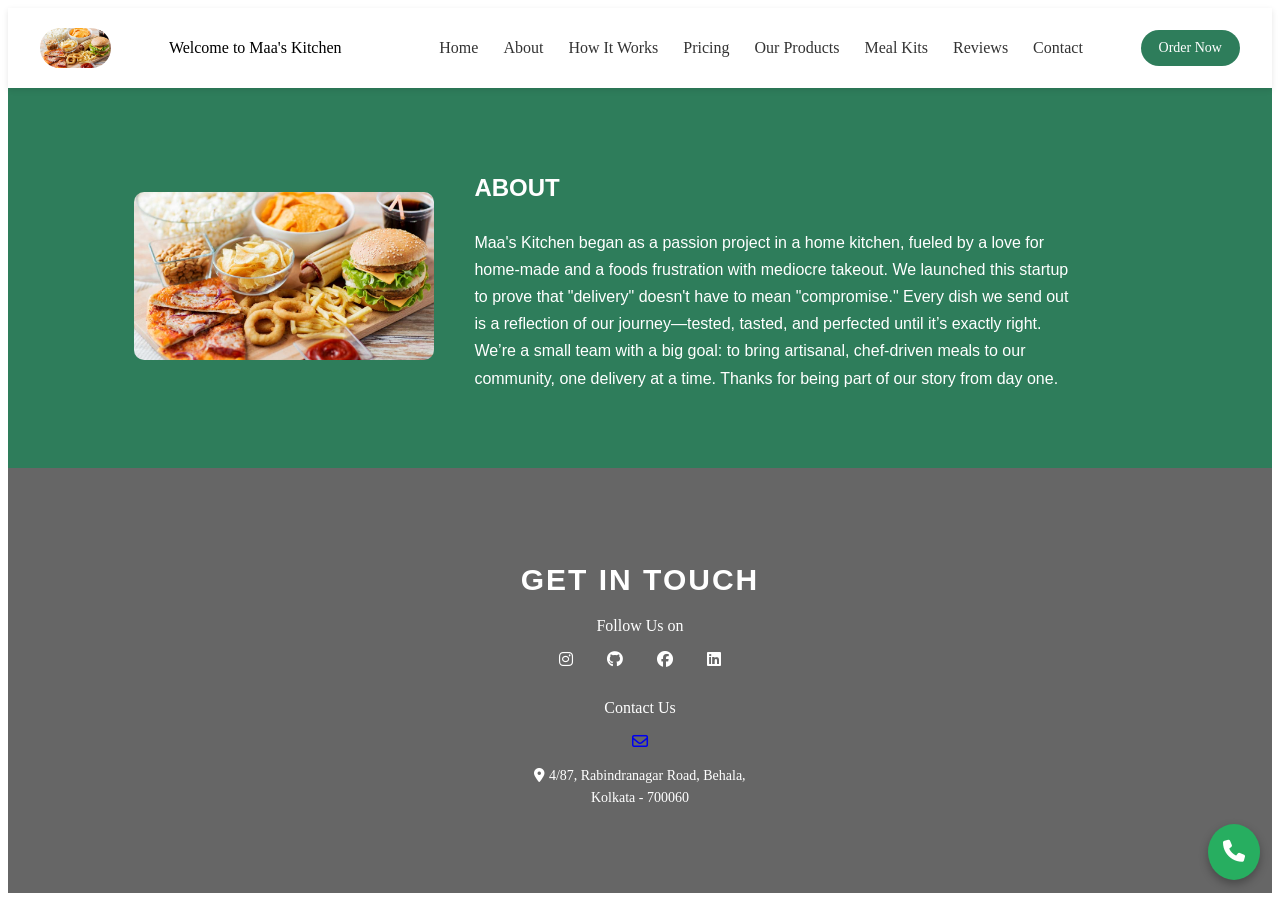
<file: about.html>
<!DOCTYPE html>
<html lang="en">

<head>
    <meta charset="UTF-8">
    <meta name="viewport" content="width=device-width, initial-scale=1.0">

    <title>Maa's Kitchen</title>
    <link rel="stylesheet" href="https://cdnjs.cloudflare.com/ajax/libs/font-awesome/6.5.0/css/all.min.css">
    <link rel="stylesheet" href="style.css">
</head>

<body>
    <nav id="navbar">
    <div class="nav-container">

        <div class="logo" id="site-logo">
            <a href="home.html">
            <img src="images\image1.jpg" alt="Kitchen Comforts Logo">
            </a>
        </div>
        <div class="logo-text">
            <p>Welcome to Maa's Kitchen</p>
        </div>
        <ul class="nav-links">

        <li><a href="home.html">Home</a></li>
        <li><a href="about.html">About</a></li>
        <li><a href="how_it_works.html">How It Works</a></li>
        <li><a href="pricing.html">Pricing</a></li>
        <li><a href="products.html">Our Products</a></li>
        <li><a href="meal_kits.html">Meal Kits</a></li>
        <li><a href="reviews.html">Reviews</a></li>
        <li><a href="contact.html">Contact</a></li>

        </ul>
    
        <div class="nav-actions">

        <a href="products.html" id="order-btn" class="order-btn">Order Now</a>

        </div>

    </div>
    </nav>
        <section id="about">
        <div class="container about-container">
        
        <div class="about-image">
        <img src="images\image1.jpg" alt="Fresh ingredients">
        </div>

        <div class="about-text">
        <h2>ABOUT</h2>
        <p>Maa's Kitchen began as a passion project in a home kitchen, 
            fueled by a love for home-made and a foods frustration with mediocre takeout. 
            We launched this startup to prove that "delivery" doesn't have to mean "compromise." 
            Every dish we send out is a reflection of our journey—tested, tasted, and perfected 
            until it’s exactly right. We’re a small team with a big goal: to bring artisanal, 
            chef-driven meals to our community, one delivery at a time. 
            Thanks for being part of our story from day one.</p>
        </div>

        </div>
    </section>
    <footer id="contact">

        <h2>GET IN TOUCH</h2>
        <p>Follow Us on</p>

        <div class="socials">
        <a href="https://www.instagram.com/banerjee_001?igsh=MWw5eWxtcHE4cXJudg==" target="_blank">
            <i class="fab fa-instagram"></i>
        </a>
        <a href="https://github.com/KayBeeXD" target="_blank">
            <i class="fab fa-github"></i>
        </a>
        <a href="https://www.facebook.com/share/1AgYkaKSDb/" target="_blank">
            <i class="fab fa-facebook"></i>
        </a>
        <a href="https://www.linkedin.com/in/kundan-banerjee-b803bb38a?utm_source=share&utm_campaign=share_via&utm_content=profile&utm_medium=android_app" target="_blank">
            <i class="fab fa-linkedin"></i>
        </a>
        </div>

        <div class="phone">
        <p>Contact Us</p>
        <a href="mailto:banerjee.kundan2001@gmail.com" target="_blank">
            <i class="fa-regular fa-envelope"></i>
        </a>

        <a href="tel:+918697555654" class="call-button">
            <i class="fas fa-phone"></i>
        </a>

        </div>
        <div class="locations">
            <p><i class="fa-solid fa-location-dot"></i> 4/87, Rabindranagar Road, Behala, Kolkata - 700060</p>
        </div>
    </footer>
    <script src="script.js"></script>
</body>
</html>
</file>
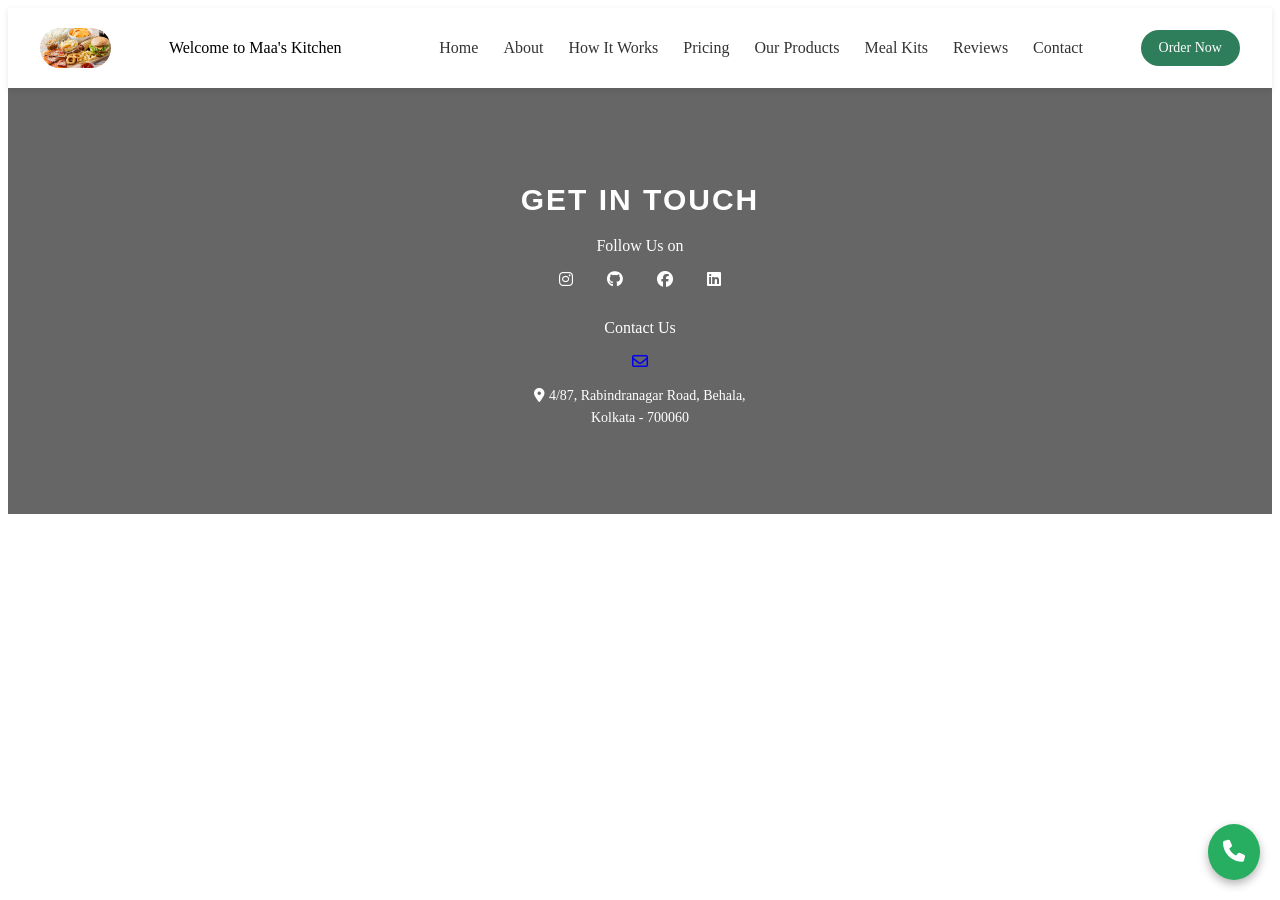
<file: contact.html>
<!DOCTYPE html>
<html lang="en">

<head>
    <meta charset="UTF-8">
    <meta name="viewport" content="width=device-width, initial-scale=1.0">

    <title>Maa's Kitchen</title>
    <link rel="stylesheet" href="https://cdnjs.cloudflare.com/ajax/libs/font-awesome/6.5.0/css/all.min.css">
    <link rel="stylesheet" href="style.css">
</head>

<body>
    <nav id="navbar">
    <div class="nav-container">
        <div class="logo" id="site-logo">
            <a href="#hero">
            <img src="images\image1.jpg" alt="Kitchen Comforts Logo">
            </a>
        </div>
        <div class="logo-text">
            <p>Welcome to Maa's Kitchen</p>
        </div>
        <ul class="nav-links">

        <li><a href="home.html">Home</a></li>
        <li><a href="about.html">About</a></li>
        <li><a href="how_it_works.html">How It Works</a></li>
        <li><a href="pricing.html">Pricing</a></li>
        <li><a href="products.html">Our Products</a></li>
        <li><a href="meal_kits.html">Meal Kits</a></li>
        <li><a href="reviews.html">Reviews</a></li>
        <li><a href="contact.html">Contact</a></li>

        </ul>
        
        <div class="nav-actions">

        <a href="products.html" id="order-btn" class="order-btn">Order Now</a>

        </div>

    </div>
    </nav>    
    <footer id="contact">

        <h2>GET IN TOUCH</h2>
        <p>Follow Us on</p>

        <div class="socials">
        <a href="https://www.instagram.com/banerjee_001?igsh=MWw5eWxtcHE4cXJudg==" target="_blank">
            <i class="fab fa-instagram"></i>
        </a>
        <a href="https://github.com/KayBeeXD" target="_blank">
            <i class="fab fa-github"></i>
        </a>
        <a href="https://www.facebook.com/share/1AgYkaKSDb/" target="_blank">
            <i class="fab fa-facebook"></i>
        </a>
        <a href="https://www.linkedin.com/in/kundan-banerjee-b803bb38a?utm_source=share&utm_campaign=share_via&utm_content=profile&utm_medium=android_app" target="_blank">
            <i class="fab fa-linkedin"></i>
        </a>
        </div>

        <div class="phone">
        <p>Contact Us</p>
        <a href="mailto:banerjee.kundan2001@gmail.com" target="_blank">
            <i class="fa-regular fa-envelope"></i>
        </a>

        <a href="tel:+918697555654" class="call-button">
            <i class="fas fa-phone"></i>
        </a>

        </div>
        <div class="locations">
            <p><i class="fa-solid fa-location-dot"></i> 4/87, Rabindranagar Road, Behala, Kolkata - 700060</p>
        </div>
    </footer>
<script src="script.js"></script>
</body>
</html>
</file>
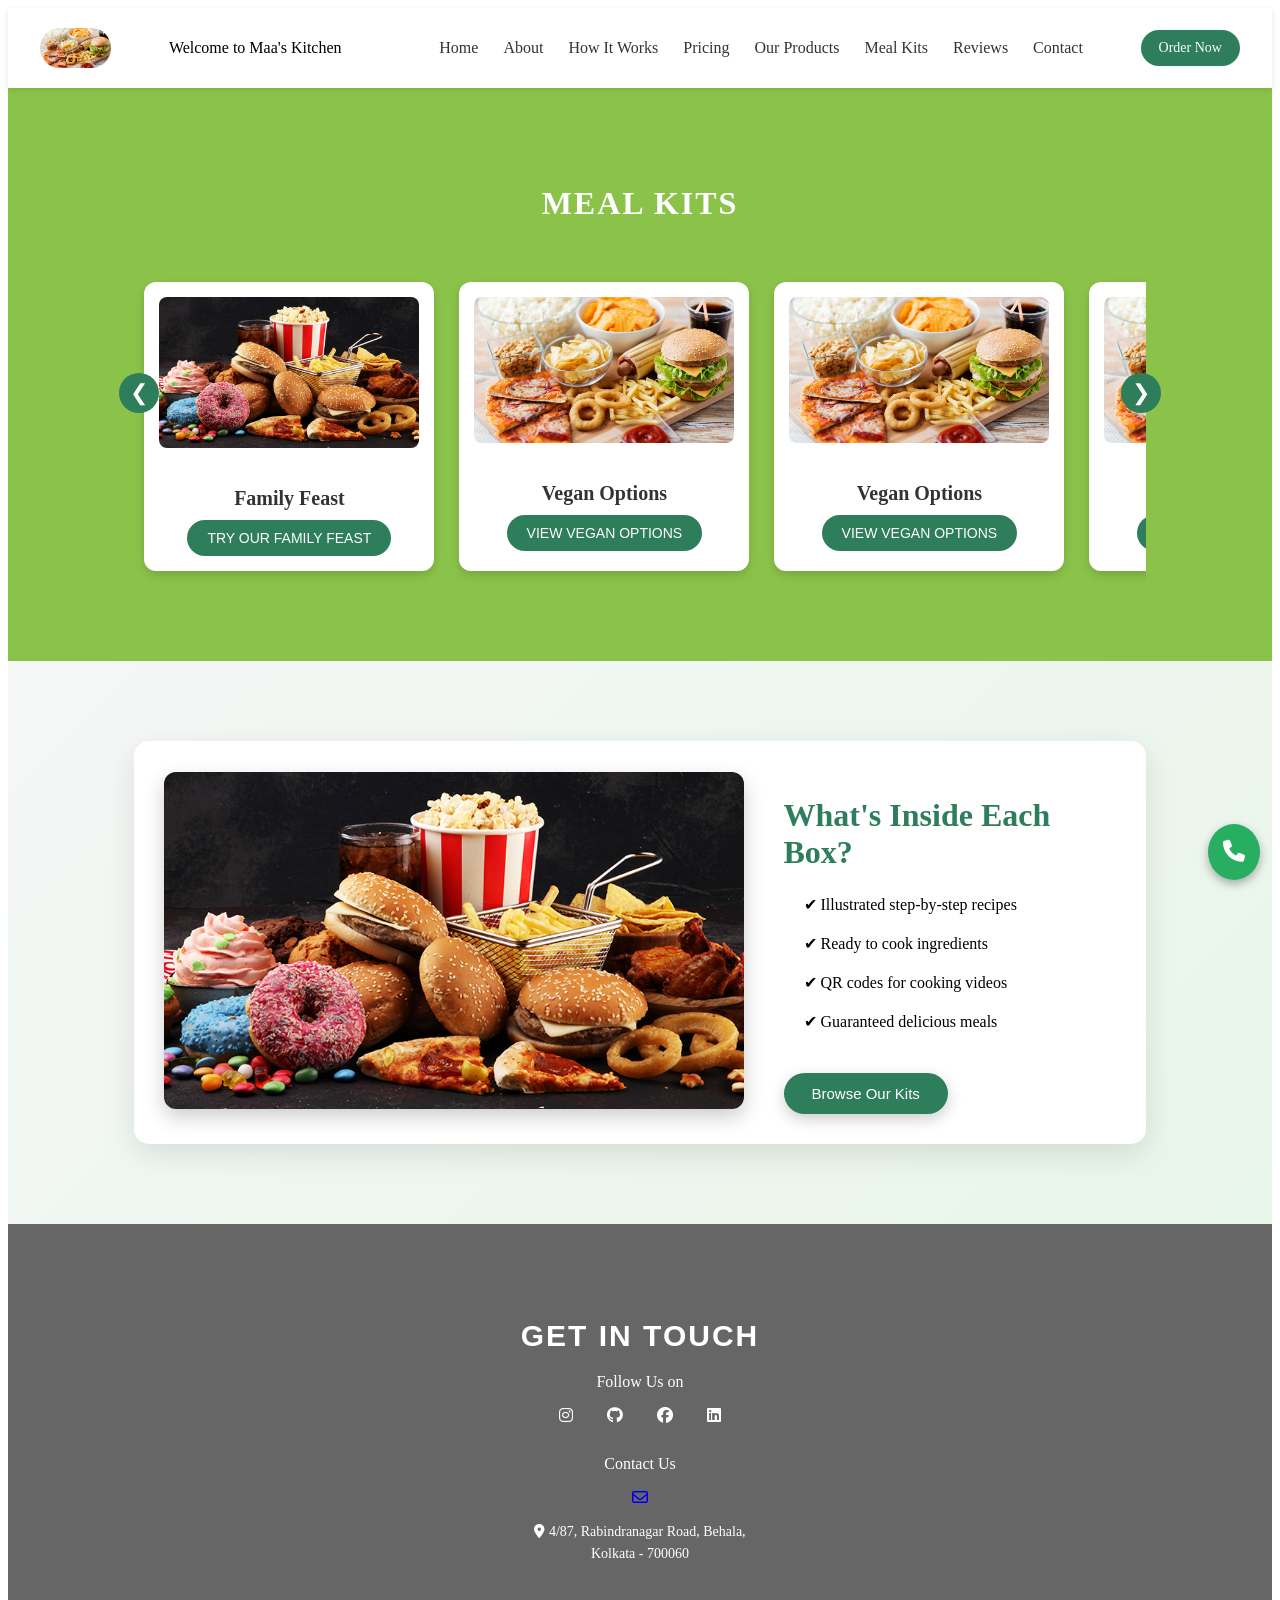
<file: meal_kits.html>
<!DOCTYPE html>
<html lang="en">

<head>
    <meta charset="UTF-8">
    <meta name="viewport" content="width=device-width, initial-scale=1.0">

    <title>Maa's Kitchen</title>
    <link rel="stylesheet" href="https://cdnjs.cloudflare.com/ajax/libs/font-awesome/6.5.0/css/all.min.css">
    <link rel="stylesheet" href="style.css">
</head>

<body>
    <nav id="navbar">
    <div class="nav-container">

        <div class="logo" id="site-logo">
            <a href="#hero">
            <img src="images\image1.jpg" alt="Kitchen Comforts Logo">
            </a>
        </div>
        <div class="logo-text">
            <p>Welcome to Maa's Kitchen</p>
        </div>
        <ul class="nav-links">

        <li><a href="home.html">Home</a></li>
        <li><a href="about.html">About</a></li>
        <li><a href="how_it_works.html">How It Works</a></li>
        <li><a href="pricing.html">Pricing</a></li>
        <li><a href="products.html">Our Products</a></li>
        <li><a href="meal_kits.html">Meal Kits</a></li>
        <li><a href="reviews.html">Reviews</a></li>
        <li><a href="contact.html">Contact</a></li>

        </ul>
    
        <div class="nav-actions">

        <a href="products.html" id="order-btn" class="order-btn">Order Now</a>
    </nav>

    <section id="meal-kits">
        <h2>MEAL KITS</h2>
        <div class="scroll-wrapper">
        <button class="scroll-btn left-btn" data-target="mealkit-list">&#10094;</button>
        <!-- <div class="kit-grid horizontal-scroll" id="mealkit-list"> -->
        
        <div class="product-slider" id="product-slider">

        <div class="kit-card" id="family-feast">
        <img src="images\image2.jpg">
        <h3>Family Feast</h3>
        <button>TRY OUR FAMILY FEAST</button>
        </div>

        <div class="kit-card" id="vegan-option">
        <img src="images\image1.jpg">
        <h3>Vegan Options</h3>
        <button>VIEW VEGAN OPTIONS</button>
        </div>
        
        <div class="kit-card" id="vegan-option">
        <img src="images\image1.jpg">
        <h3>Vegan Options</h3>
        <button>VIEW VEGAN OPTIONS</button>
        </div>
        
        <div class="kit-card" id="vegan-option">
        <img src="images\image1.jpg">
        <h3>Vegan Options</h3>
        <button>VIEW VEGAN OPTIONS</button>
        </div>
        
        <div class="kit-card" id="vegan-option">
        <img src="images\image1.jpg">
        <h3>Vegan Options</h3>
        <button>VIEW VEGAN OPTIONS</button>
        </div>
        
        <div class="kit-card" id="vegan-option">
        <img src="images\image1.jpg">
        <h3>Vegan Options</h3>
        <button>VIEW VEGAN OPTIONS</button>
        </div>
        
        <div class="kit-card" id="vegan-option">
        <img src="images\image1.jpg">
        <h3>Vegan Options</h3>
        <button>VIEW VEGAN OPTIONS</button>
        </div>

        <div class="kit-card" id="asian-delight">
        <img src="images\image2.jpg">
        <h3>Asian Delights</h3>
        <button>EAT YOUR WAY TO ASIA</button>
        </div>

        </div>
        <!-- </div> -->

        <button class="scroll-btn right-btn" data-target="mealkit-list">&#10095;</button>

        </div>

    </section>
        <section id="box-contents">
        <div class="box-container">

        <div class="box-image">
        <img src="images\image2.jpg">
        </div>

        <div class="box-text">
        <h2>What's Inside Each Box?</h2>
        <ul class="features-list">
            <li>✔ Illustrated step-by-step recipes</li>
            <li>✔ Ready to cook ingredients</li>
            <li>✔ QR codes for cooking videos</li>
            <li>✔ Guaranteed delicious meals</li>
        </ul>
        <button id="browse-kits-btn">Browse Our Kits</button>
        </div>

        </div>
    </section>
    <footer id="contact">

        <h2>GET IN TOUCH</h2>
        <p>Follow Us on</p>

        <div class="socials">
        <a href="https://www.instagram.com/banerjee_001?igsh=MWw5eWxtcHE4cXJudg==" target="_blank">
            <i class="fab fa-instagram"></i>
        </a>
        <a href="https://github.com/KayBeeXD" target="_blank">
            <i class="fab fa-github"></i>
        </a>
        <a href="https://www.facebook.com/share/1AgYkaKSDb/" target="_blank">
            <i class="fab fa-facebook"></i>
        </a>
        <a href="https://www.linkedin.com/in/kundan-banerjee-b803bb38a?utm_source=share&utm_campaign=share_via&utm_content=profile&utm_medium=android_app" target="_blank">
            <i class="fab fa-linkedin"></i>
        </a>
        </div>

        <div class="phone">
        <p>Contact Us</p>
        <a href="mailto:banerjee.kundan2001@gmail.com" target="_blank">
            <i class="fa-regular fa-envelope"></i>
        </a>

        <a href="tel:+918697555654" class="call-button">
            <i class="fas fa-phone"></i>
        </a>

        </div>
        <div class="locations">
            <p><i class="fa-solid fa-location-dot"></i> 4/87, Rabindranagar Road, Behala, Kolkata - 700060</p>
        </div>
    </footer>
<script src="script.js"></script>
</body>
</html>
</file>
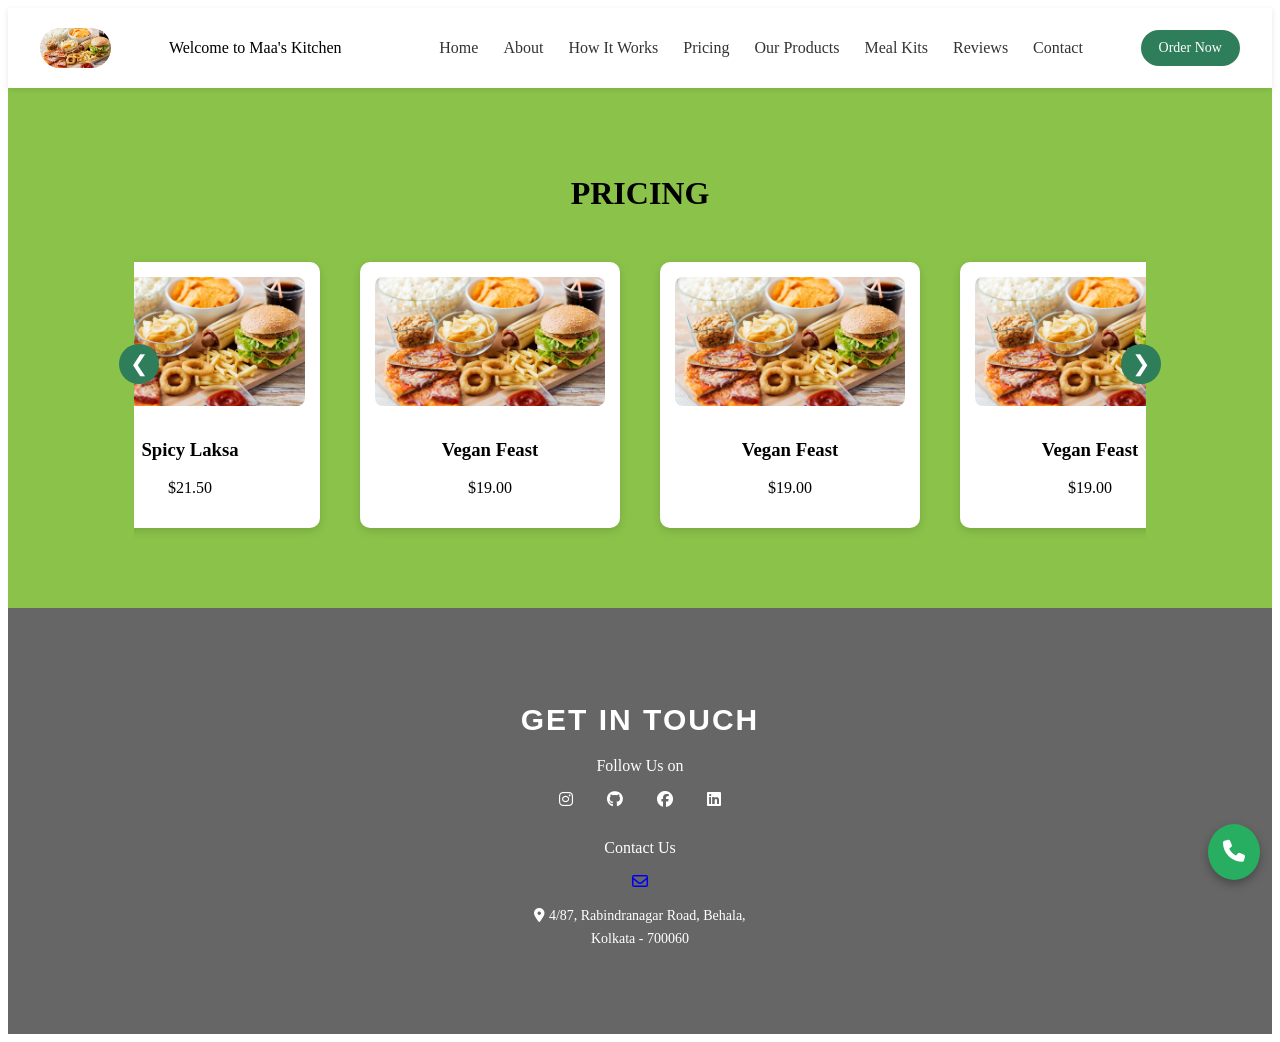
<file: pricing.html>
<!DOCTYPE html>
<html lang="en">

<head>
    <meta charset="UTF-8">
    <meta name="viewport" content="width=device-width, initial-scale=1.0">

    <title>Maa's Kitchen</title>
    <link rel="stylesheet" href="https://cdnjs.cloudflare.com/ajax/libs/font-awesome/6.5.0/css/all.min.css">
    <link rel="stylesheet" href="style.css">
</head>

<body>
    <nav id="navbar">
    <div class="nav-container">

        <div class="logo" id="site-logo">
            <a href="home.html">
            <img src="images\image1.jpg" alt="Kitchen Comforts Logo">
            </a>
        </div>
        <div class="logo-text">
            <p>Welcome to Maa's Kitchen</p>
        </div>
        <ul class="nav-links">

        <li><a href="home.html">Home</a></li>
        <li><a href="about.html">About</a></li>
        <li><a href="how_it_works.html">How It Works</a></li>
        <li><a href="pricing.html">Pricing</a></li>
        <li><a href="products.html">Our Products</a></li>
        <li><a href="meal_kits.html">Meal Kits</a></li>
        <li><a href="reviews.html">Reviews</a></li>
        <li><a href="contact.html">Contact</a></li>

        </ul>
    
        <div class="nav-actions">

        <a href="products.html" id="order-btn" class="order-btn">Order Now</a>

        </div>

    </div>
    </nav>
    <section id="pricing">
        <h2 class="section-title">PRICING</h2>
        <div class="scroll-wrapper">
        <button class="scroll-btn left-btn" data-target="pricing-list">&#10094;</button>
        <div class="product-grid horizontal-scroll" id="pricing-list">
        
        <div class="product-grid">

        <div class="product-card" id="product-congee">
        <img src="images\image1.jpg">
        <h3>Comfort Congee</h3>
        <p>$20.00</p>
        </div>

        <div class="product-card" id="product-laksa">
        <img src="images\image1.jpg">
        <h3>Spicy Laksa</h3>
        <p>$21.50</p>
        </div>

        <div class="product-card" id="product-vegan">
        <img src="images\image1.jpg">
        <h3>Vegan Feast</h3>
        <p>$19.00</p>
        </div>
        
        <div class="product-card" id="product-vegan">
        <img src="images\image1.jpg">
        <h3>Vegan Feast</h3>
        <p>$19.00</p>
        </div>
        
        <div class="product-card" id="product-vegan">
        <img src="images\image1.jpg">
        <h3>Vegan Feast</h3>
        <p>$19.00</p>
        </div>
        
        <div class="product-card" id="product-vegan">
        <img src="images\image1.jpg">
        <h3>Vegan Feast</h3>
        <p>$19.00</p>
        </div>

        </div>
        </div>

        <button class="scroll-btn right-btn" data-target="pricing-list">&#10095;</button>

        </div>
    </section>
    <footer id="contact">

        <h2>GET IN TOUCH</h2>
        <p>Follow Us on</p>

        <div class="socials">
        <a href="https://www.instagram.com/banerjee_001?igsh=MWw5eWxtcHE4cXJudg==" target="_blank">
            <i class="fab fa-instagram"></i>
        </a>
        <a href="https://github.com/KayBeeXD" target="_blank">
            <i class="fab fa-github"></i>
        </a>
        <a href="https://www.facebook.com/share/1AgYkaKSDb/" target="_blank">
            <i class="fab fa-facebook"></i>
        </a>
        <a href="https://www.linkedin.com/in/kundan-banerjee-b803bb38a?utm_source=share&utm_campaign=share_via&utm_content=profile&utm_medium=android_app" target="_blank">
            <i class="fab fa-linkedin"></i>
        </a>
        </div>

        <div class="phone">
        <p>Contact Us</p>
        <a href="mailto:banerjee.kundan2001@gmail.com" target="_blank">
            <i class="fa-regular fa-envelope"></i>
        </a>

        <a href="tel:+918697555654" class="call-button">
            <i class="fas fa-phone"></i>
        </a>

        </div>
        <div class="locations">
            <p><i class="fa-solid fa-location-dot"></i> 4/87, Rabindranagar Road, Behala, Kolkata - 700060</p>
        </div>
    </footer>
<script src="script.js"></script>
</body>
</html>
</file>
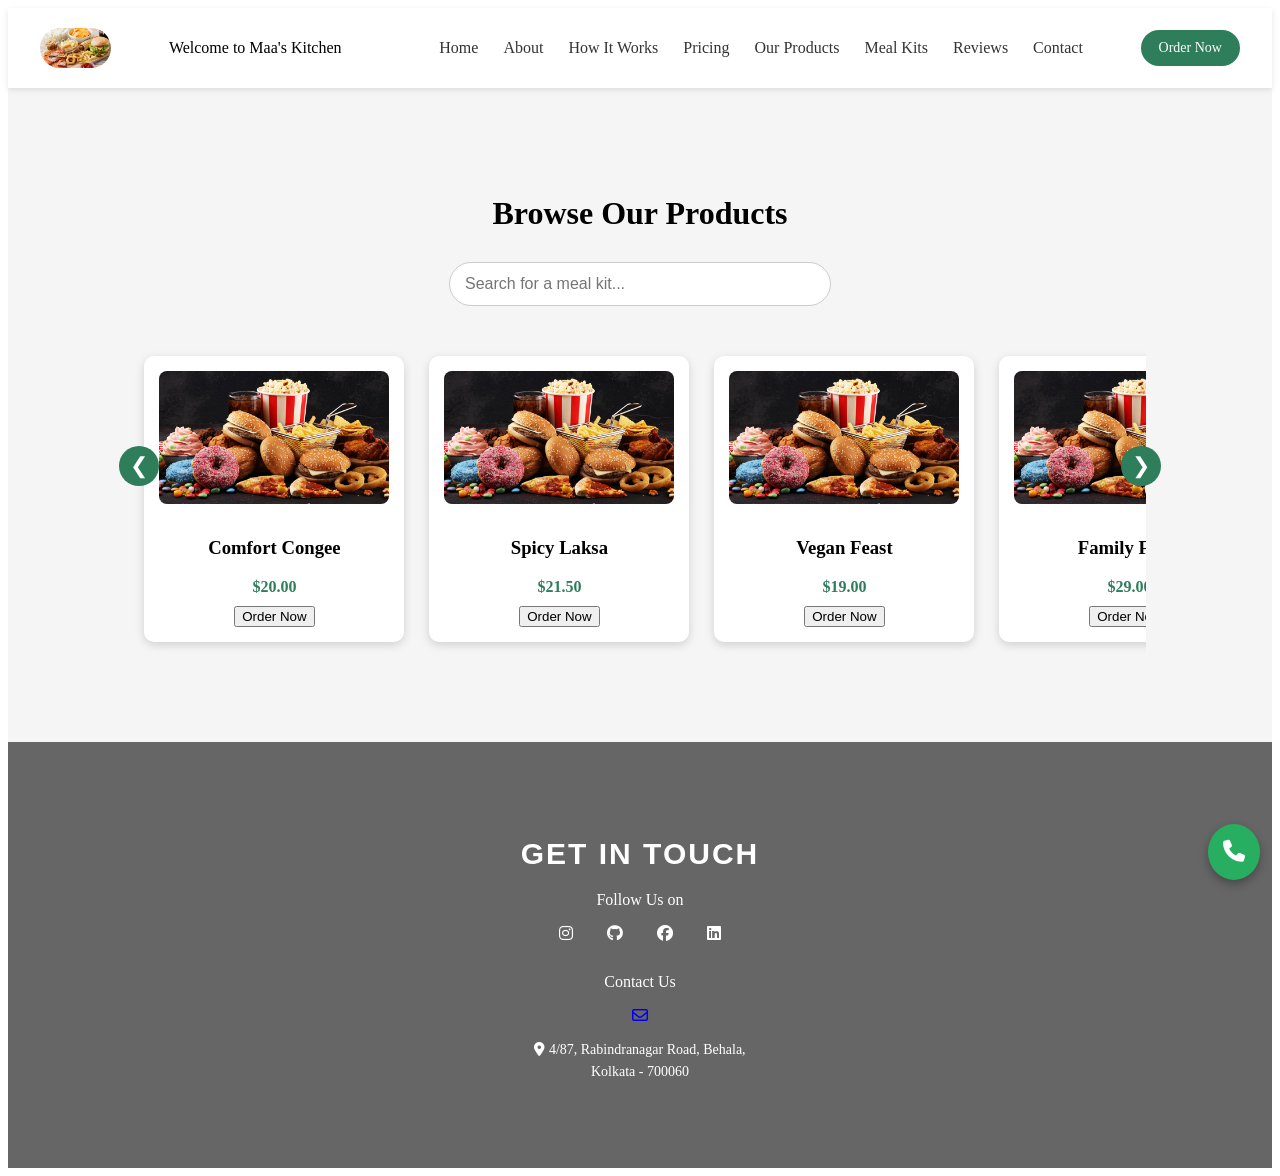
<file: products.html>
<!DOCTYPE html>
<html lang="en">

<head>
    <meta charset="UTF-8">
    <meta name="viewport" content="width=device-width, initial-scale=1.0">

    <title>Maa's Kitchen</title>
    <link rel="stylesheet" href="https://cdnjs.cloudflare.com/ajax/libs/font-awesome/6.5.0/css/all.min.css">
    <link rel="stylesheet" href="style.css">
</head>

<body>
    <nav id="navbar">
    <div class="nav-container">

        <div class="logo" id="site-logo">
            <a href="home.html">
            <img src="images\image1.jpg" alt="Kitchen Comforts Logo">
            </a>
        </div>
        <div class="logo-text">
            <p>Welcome to Maa's Kitchen</p>
        </div>
        <ul class="nav-links">

        <li><a href="home.html">Home</a></li>
        <li><a href="about.html">About</a></li>
        <li><a href="how_it_works.html">How It Works</a></li>
        <li><a href="pricing.html">Pricing</a></li>
        <li><a href="products.html">Our Products</a></li>
        <li><a href="meal_kits.html">Meal Kits</a></li>
        <li><a href="reviews.html">Reviews</a></li>
        <li><a href="contact.html">Contact</a></li>

        </ul>

        <div class="nav-actions">

        <a href="products.html" id="order-btn" class="order-btn">Order Now</a>

        </div>

    </div>
    </nav>

    <section id="products">
        <h2 class="section-title">Browse Our Products</h2>

        <!-- SEARCH BAR -->
        <div class="product-search">
        <input type="text" id="product-search-input" placeholder="Search for a meal kit...">
        </div>

        <!-- SCROLL CONTROLS -->
        <div class="product-slider-container">
        <button class="scroll-btn left-btn" id="scroll-left">&#10094;</button>
        
        <div class="product-slider" id="product-slider">

        <!-- PRODUCT 1 -->
        <div class="product-card" data-name="comfort congee">
        <img src="images\image2.jpg" alt="Comfort Congee">
        <h3>Comfort Congee</h3>
        <p class="price">$20.00</p>
        <button class="order-product" data-product-id="congee">Order Now</button>
        </div>

        <!-- PRODUCT 2 -->
        <div class="product-card" data-name="spicy laksa">
        <img src="images\image2.jpg">
        <h3>Spicy Laksa</h3>
        <p class="price">$21.50</p>
        <button class="order-product" data-product-id="laksa">Order Now</button>
        </div>


        <!-- PRODUCT 3 -->
        <div class="product-card" data-name="vegan feast">
        <img src="images\image2.jpg">
        <h3>Vegan Feast</h3>
        <p class="price">$19.00</p>
        <button class="order-product" data-product-id="vegan">Order Now</button>
        </div>


        <!-- PRODUCT 4 -->
        <div class="product-card" data-name="family feast">
        <img src="images\image2.jpg">
        <h3>Family Feast</h3>
        <p class="price">$29.00</p>
        <button class="order-product" data-product-id="family-feast">Order Now</button>
        </div>

        <!-- PRODUCT 5 -->
        <div class="product-card" data-name="family feast">
        <img src="images\image2.jpg">
        <h3>Biriyani Blast</h3>
        <p class="price">$39.00</p>
        <button class="order-product" data-product-id="biriyani-blast">Order Now</button>
        </div>


        </div>
        <button class="scroll-btn right-btn" id="scroll-right">&#10095;</button>
        </div>

    </section>
    <footer id="contact">

        <h2>GET IN TOUCH</h2>
        <p>Follow Us on</p>

        <div class="socials">
        <a href="https://www.instagram.com/banerjee_001?igsh=MWw5eWxtcHE4cXJudg==" target="_blank">
            <i class="fab fa-instagram"></i>
        </a>
        <a href="https://github.com/KayBeeXD" target="_blank">
            <i class="fab fa-github"></i>
        </a>
        <a href="https://www.facebook.com/share/1AgYkaKSDb/" target="_blank">
            <i class="fab fa-facebook"></i>
        </a>
        <a href="https://www.linkedin.com/in/kundan-banerjee-b803bb38a?utm_source=share&utm_campaign=share_via&utm_content=profile&utm_medium=android_app" target="_blank">
            <i class="fab fa-linkedin"></i>
        </a>
        </div>

        <div class="phone">
        <p>Contact Us</p>
        <a href="mailto:banerjee.kundan2001@gmail.com" target="_blank">
            <i class="fa-regular fa-envelope"></i>
        </a>

        <a href="tel:+918697555654" class="call-button">
            <i class="fas fa-phone"></i>
        </a>

        </div>
        <div class="locations">
            <p><i class="fa-solid fa-location-dot"></i> 4/87, Rabindranagar Road, Behala, Kolkata - 700060</p>
        </div>
    </footer>
<script src="script.js"></script>
</body>
</html>
</file>
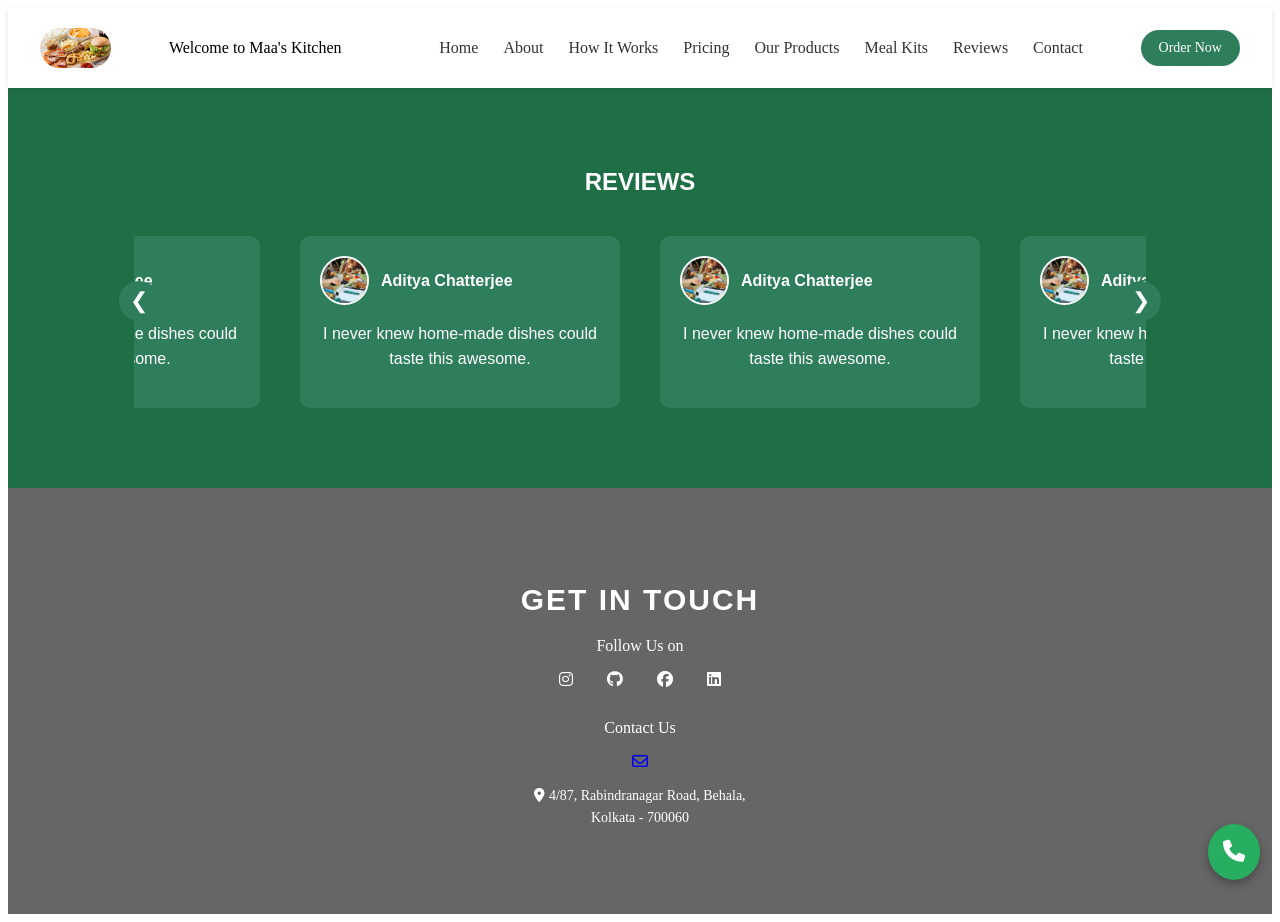
<file: reviews.html>
<!DOCTYPE html>
<html lang="en">

<head>
    <meta charset="UTF-8">
    <meta name="viewport" content="width=device-width, initial-scale=1.0">

    <title>Maa's Kitchen</title>
    <link rel="stylesheet" href="https://cdnjs.cloudflare.com/ajax/libs/font-awesome/6.5.0/css/all.min.css">
    <link rel="stylesheet" href="style.css">
</head>

<body>
    <nav id="navbar">
    <div class="nav-container">

        <div class="logo" id="site-logo">
            <a href="home.html">
            <img src="images\image1.jpg" alt="Kitchen Comforts Logo">
            </a>
        </div>
        <div class="logo-text">
            <p>Welcome to Maa's Kitchen</p>
        </div>
        <ul class="nav-links">

        <li><a href="home.html">Home</a></li>
        <li><a href="about.html">About</a></li>
        <li><a href="how_it_works.html">How It Works</a></li>
        <li><a href="pricing.html">Pricing</a></li>
        <li><a href="products.html">Our Products</a></li>
        <li><a href="meal_kits.html">Meal Kits</a></li>
        <li><a href="reviews.html">Reviews</a></li>
        <li><a href="contact.html">Contact</a></li>

        </ul>
    
        <div class="nav-actions">

        <a href="products.html" id="order-btn" class="order-btn">Order Now</a>

        </div>

    </div>
    </nav>

    <section id="reviews">
        <h2>REVIEWS</h2>
        <div class="scroll-wrapper">
        <button class="scroll-btn left-btn" data-target="review-list">&#10094;</button>
        <div class="review-list horizontal-scroll" id="review-list">


        <div class="review-list">

        <!-- REVIEW 1 -->
        <div class="review-card">

        <div class="review-user">
        <img src="images\dinner-party.jpg">
        <div>
        <h4>Sourik Banerjee</h4>
        </div>
        </div>

        <p>Maa's Kitchen brought true comfort to our table.</p>

        </div>

        <!-- REVIEW 2 -->
        <div class="review-card">

        <div class="review-user">
        <img src="images\dinner-party.jpg">
        <div>
        <h4>Aditya Chatterjee</h4>
        </div>
        </div>

        <p>I never knew home-made dishes could taste this awesome.</p>

        </div>
        <!-- REVIEW 2 -->
        <div class="review-card">

        <div class="review-user">
        <img src="images\dinner-party.jpg">
        <div>
        <h4>Aditya Chatterjee</h4>
        </div>
        </div>
        <p>I never knew home-made dishes could taste this awesome.</p>

        </div>
        <!-- REVIEW 2 -->
        <div class="review-card">

        <div class="review-user">
        <img src="images\dinner-party.jpg">
        <div>
        <h4>Aditya Chatterjee</h4>
        </div>
        </div>
        <p>I never knew home-made dishes could taste this awesome.</p>

        </div>
        <!-- REVIEW 2 -->
        <div class="review-card">

        <div class="review-user">
        <img src="images\dinner-party.jpg">
        <div>
        <h4>Aditya Chatterjee</h4>
        </div>
        </div>
        <p>I never knew home-made dishes could taste this awesome.</p>

        </div>

        <!-- REVIEW 3 -->
        <div class="review-card">

        <div class="review-user">
        <img src="images\dinner-party.jpg">
        <div>
        <h4>Kalyan Banerjee</h4>
        </div>
        </div>
        <p>I admire businesses that evolve with the times.</p>

        </div>
        </div>
        <button class="scroll-btn right-btn" data-target="review-list">&#10095;</button>
        </div>

    </section>
    <footer id="contact">

        <h2>GET IN TOUCH</h2>
        <p>Follow Us on</p>

        <div class="socials">
        <a href="https://www.instagram.com/banerjee_001?igsh=MWw5eWxtcHE4cXJudg==" target="_blank">
            <i class="fab fa-instagram"></i>
        </a>
        <a href="https://github.com/KayBeeXD" target="_blank">
            <i class="fab fa-github"></i>
        </a>
        <a href="https://www.facebook.com/share/1AgYkaKSDb/" target="_blank">
            <i class="fab fa-facebook"></i>
        </a>
        <a href="https://www.linkedin.com/in/kundan-banerjee-b803bb38a?utm_source=share&utm_campaign=share_via&utm_content=profile&utm_medium=android_app" target="_blank">
            <i class="fab fa-linkedin"></i>
        </a>
        </div>

        <div class="phone">
        <p>Contact Us</p>
        <a href="mailto:banerjee.kundan2001@gmail.com" target="_blank">
            <i class="fa-regular fa-envelope"></i>
        </a>

        <a href="tel:+918697555654" class="call-button">
            <i class="fas fa-phone"></i>
        </a>

        </div>
        <div class="locations">
            <p><i class="fa-solid fa-location-dot"></i> 4/87, Rabindranagar Road, Behala, Kolkata - 700060</p>
        </div>
    </footer>
<script src="script.js"></script>
</body>
</html>
</file>
<file: style.css>
html{
scroll-behavior:smooth;
}

/* NAVBAR */

#navbar{
background:rgba(255,255,255,0.9);
backdrop-filter:blur(5px);    
position:sticky;
top:0;
width:100%;
z-index:1000;
box-shadow:0 2px 6px rgba(0,0,0,0.1);
}

.nav-container{
max-width:1200px;
margin:auto;
display:flex;
justify-content:space-between;
align-items:center;
padding:15px 20px;
}

.logo{
display:flex;
align-items:center;
font-size:22px;
font-weight:bold;
color:#2e7d5b;
letter-spacing:1px;
}
.logo img{
border-radius: 30px;
height:40px;
width:auto;
display:block;
}

.nav-links{
font-family: cursive;
list-style:none;
display:flex;
gap:25px;
}

.nav-links a{
text-decoration:none;
color:#333;
font-weight:500;
transition:color 0.3s;
}

.nav-links a:hover{
color:#2e7d5b;
}

.nav-actions button{
background:#2e7d5b;
color:white;
border:none;
padding:10px 18px;
border-radius:20px;
cursor:pointer;
font-size:14px;
}

.nav-actions button:hover{
background:#1f5c43;
}

.dark-mode{
background:#0e2118;
color:white;
}

.dark-mode section{
background:#0e2118;
color:rgb(48, 46, 46);
}

/* HERO SECTION */

#hero{
position:relative;
height:90vh;
overflow:hidden;
height:90vh;
background:url('images\image1.jpg') center/cover no-repeat;
display:flex;
align-items:center;
justify-content:center;
text-align:center;
color:white;
}

.hero-background{
position:absolute;
top:0;
left:0;
width:100%;
height:100%;
background:url('images\dinner-party.jpg') center/cover no-repeat;
filter:blur(2px);
transform:scale(1.1);
z-index:1;
}

.hero-background::after{
content:"";
position:absolute;
top:0;
left:0;
width:100%;
height:100%;
background:rgba(0,0,0,0.35);
}

.hero-overlay{
position: relative;
z-index: 2;
background:rgba(0,0,0,0.45);
padding:40px;
}

.brand-title{
font-family: 'Franklin Gothic Medium', 'Arial Narrow', Arial, sans-serif;
letter-spacing:3px;
font-size:60px;
}

.main-title{
font-family: Arial, Helvetica, sans-serif;
font: size 20px;
margin:10px 0;
}

.tagline{
font-family: Arial, Helvetica, sans-serif;
font-size:18px;
}

/* ABOUT SECTION */

#about{
background:#2e7d5b;
color:white;
padding:60px 10%;
}

.about-container{
display:flex;
gap:40px;
align-items:center;
}

.about-image img{
width:300px;
border-radius:10px;
}

.about-text{
font-family: 'Segoe UI', Tahoma, Geneva, Verdana, sans-serif;
max-width:600px;
line-height:1.7;
}

/* HOW IT WORKS SECTION */

#how-it-works{
background:url('images\image1.jpg') center/cover no-repeat;
padding:80px 10%;
color:rgb(2, 6, 40);
text-align:center;
}

.steps{
display:flex;
justify-content:center;
gap:50px;
margin-top:40px;
}

.step-card{
background:rgba(116, 230, 185, 0.5);
padding:20px;
border-radius:8px;
width:220px;
}

/* PRICING SECTION */

#pricing{
background:#8bc34a;
padding:60px 10%;
text-align:center;
}

.product-grid{
display:flex;
justify-content:center;
gap:40px;
}

.product-card{
background:white;
border-radius:10px;
padding:15px;
width:230px;
}

.product-card img{
width:100%;
border-radius:8px;
}

/* BOX CONTENTS SECTION */

#box-contents{
padding:70px 10%;
background:#f2f2f2;
}

.box-container{
display:flex;
gap:40px;
align-items:center;
}

.box-text ul{
margin-top:10px;
}

#browse-kits-btn{
background:#2e7d5b;
color:white;
padding:10px 25px;
border:none;
border-radius:25px;
cursor:pointer;
}

/* REVIEWS SECTION */

    #reviews{
    font-family: Arial, Helvetica, sans-serif;
    background:#1f6f46;
    color:white;
    padding:60px 10%;
    text-align: center;
    }
    
    .review-list{
    justify-content: center;
    display:flex;
    gap:40px;
    }

    .review-card{
    background:#2e7d5b;
    padding:20px;
    border-radius:10px;
    width:280px;
    line-height:1.6;
    }
    /* REVIEW USER (IMAGE + NAME) */

    .review-user{
    display:flex;
    align-items:center;
    gap:12px;
    margin-bottom:15px;
    }

    /* PROFILE IMAGE */

    .review-user img{
    width:45px;
    height:45px;
    border-radius:50%;
    object-fit:cover;
    border:2px solid #ffffff;
    }

    /* NAME */

    .review-user h4{
    margin:0;
    font-size:16px;
    color:white;
    }

    /* HORIZONTAL SCROLL BASE */

    .horizontal-scroll{
    display:flex;
    gap:25px;
    overflow-x:auto;
    scroll-behavior:smooth;
    padding:20px 10px;
    }

    /* IMPORTANT: card width */

    .review-card{
    min-width:280px;
    flex-shrink:0;
    }


/* MEAL KIT CATEGORIES */

#meal-kits{
background:#8bc34a;
padding:70px 10%;
text-align:center;
}

#meal-kits h2{
font-size:32px;
margin-bottom:40px;
letter-spacing:2px;
color:#ffffff;
}

/* .kit-grid{
display:flex;
justify-content:center;
gap:40px;
flex-wrap:wrap;
} */
.kit-grid{
display:flex;
flex-wrap:nowrap;              /* 🚨 IMPORTANT: prevents new line */
gap:30px;
overflow-x:auto;
scroll-behavior:smooth;
padding:20px 10px;
}

.kit-card{
min-width: 260px;
flex-shrink: 0;
background:#ffffff;
border-radius:12px;
width:260px;
padding:15px;
box-shadow:0 4px 10px rgba(0,0,0,0.15);
transition:transform 0.3s;
}

.kit-card:hover{
transform:translateY(-6px);
}

.kit-card img{
width:100%;
border-radius:8px;
margin-bottom:15px;
}

.kit-card h3{
font-size:20px;
margin-bottom:10px;
color:#333;
}

.kit-card button{
background:#2e7d5b;
color:#fff;
border:none;
padding:10px 20px;
border-radius:25px;
cursor:pointer;
font-size:14px;
transition:background 0.3s;
}

.kit-card button:hover{
background:#1f5c43;
}

.features-list li{
margin-bottom:10px;
list-style:none;
font-size:16px;
}

#browse-kits-btn{
background:#2e7d5b;
color:white;
padding:12px 28px;
border:none;
border-radius:30px;
font-size:15px;
cursor:pointer;
margin-top:20px;
transition:all 0.3s;
box-shadow:0 5px 15px rgba(0,0,0,0.2);
}

#browse-kits-btn:hover{
background:#1f5c43;
transform:translateY(-2px);
}

#box-contents{
background:linear-gradient(135deg, #f5f7f6, #e8f5e9);
padding:80px 10%;
}

.box-container{
display:flex;
gap:40px;
align-items:center;
background:white;
padding:30px;
border-radius:15px;
box-shadow:0 10px 30px rgba(0,0,0,0.1);
}

.box-image img{
width:100%;
max-width:600px;
border-radius:12px;
box-shadow:0 8px 20px rgba(0,0,0,0.2);
transition:transform 0.3s;
}

.box-image img:hover{
transform:scale(1.03);
}

.box-text h2{
font-size:32px;
margin-bottom:20px;
color:#2e7d5b;
}

.box-text ul{
padding-left:20px;
line-height:1.8;
font-size:16px;
}
/* CONTACT / FOOTER */

#contact{
    background:
    linear-gradient(rgba(0,0,0,0.6), rgba(0,0,0,0.6));
    color:white;
    padding:80px 10%;
    text-align:center;
    padding:70px 10%;
    text-align:center;
}

#contact h2{
    font-family: Arial, Helvetica, sans-serif;
    font-size:30px;
    margin-bottom:20px;
    letter-spacing:2px;
}


.socials{
    font-family: cursive;
    margin-bottom:30px;
}

.socials a{
    color:#ffffff;
    margin:0 15px;
    text-decoration:none;
    font-weight:500;
transition:color 0.3s;
}

.socials a:hover{
    color:#c8e6c9;
}
.call-button{
    position:fixed;
    bottom:20px;
    right:20px;
    background:#27ae60;
    color:white;
    font-size:22px;
    padding:15px;
    border-radius:50%;
    text-decoration:none;
    box-shadow:0px 4px 10px rgba(0,0,0,0.3);
}

.floating-call:hover{
background:#1e8449;
}
.locations{
font-family: cursive;
display:flex;
justify-content:center;
gap:40px;
flex-wrap:wrap;
font-size:14px;
line-height:1.6;
}

.locations p{
max-width:220px;
}

#products{
padding:80px 10%;
background:#f5f5f5;
}

.section-title{
text-align:center;
margin-bottom:30px;
font-size:32px;
}

/* SEARCH BAR */

.product-search{
display:flex;
justify-content:center;
margin-bottom:30px;
}

#product-search-input{
width:350px;
padding:12px 15px;
border-radius:25px;
border:1px solid #ccc;
font-size:16px;
outline:none;
}

/* SLIDER CONTAINER */

.product-slider-container{
position:relative;
display:flex;
align-items:center;
}

/* FLEX SCROLL */

.product-slider{
display:flex;
gap:25px;
overflow-x:auto;
scroll-behavior:smooth;
padding:20px 10px;
}

/* Hide scrollbar (optional) */

.product-slider::-webkit-scrollbar{
height:8px;
}

.product-slider::-webkit-scrollbar-thumb{
background:#ccc;
border-radius:5px;
}

/* PRODUCT CARD */

.product-card{
min-width:230px;
flex-shrink: 0;
background:white;
border-radius:10px;
padding:15px;
text-align:center;
box-shadow:0 3px 10px rgba(0,0,0,0.15);
transition:transform 0.3s;
}

.product-card:hover{
transform:translateY(-6px);
}

.product-card img{
width:100%;
border-radius:8px;
margin-bottom:10px;
}

.price{
font-weight:bold;
margin:10px 0;
color:#2e7d5b;
}

/* ORDER BUTTON */

.order-btn{
background:#2e7d5b;
color:white;
padding:10px 18px;
border-radius:20px;
text-decoration:none;
font-size:14px;
display:inline-block;
}

.order-btn:hover{
background:#1f5c43;
}

/* SCROLL BUTTONS */

.scroll-wrapper{
position:relative;
display:flex;
align-items:center;
}

.scroll-btn{
position:absolute;
top:40%;
transform:translateY(-50%);
background:#2e7d5b;
color:white;
border:none;
font-size:22px;
width:40px;
height:40px;
border-radius:50%;
cursor:pointer;
z-index:10;
}

.left-btn{
left:-15px;
}

.right-btn{
right:-15px;
}

.horizontal-scroll::-webkit-scrollbar{
display:none;
}
</file>
